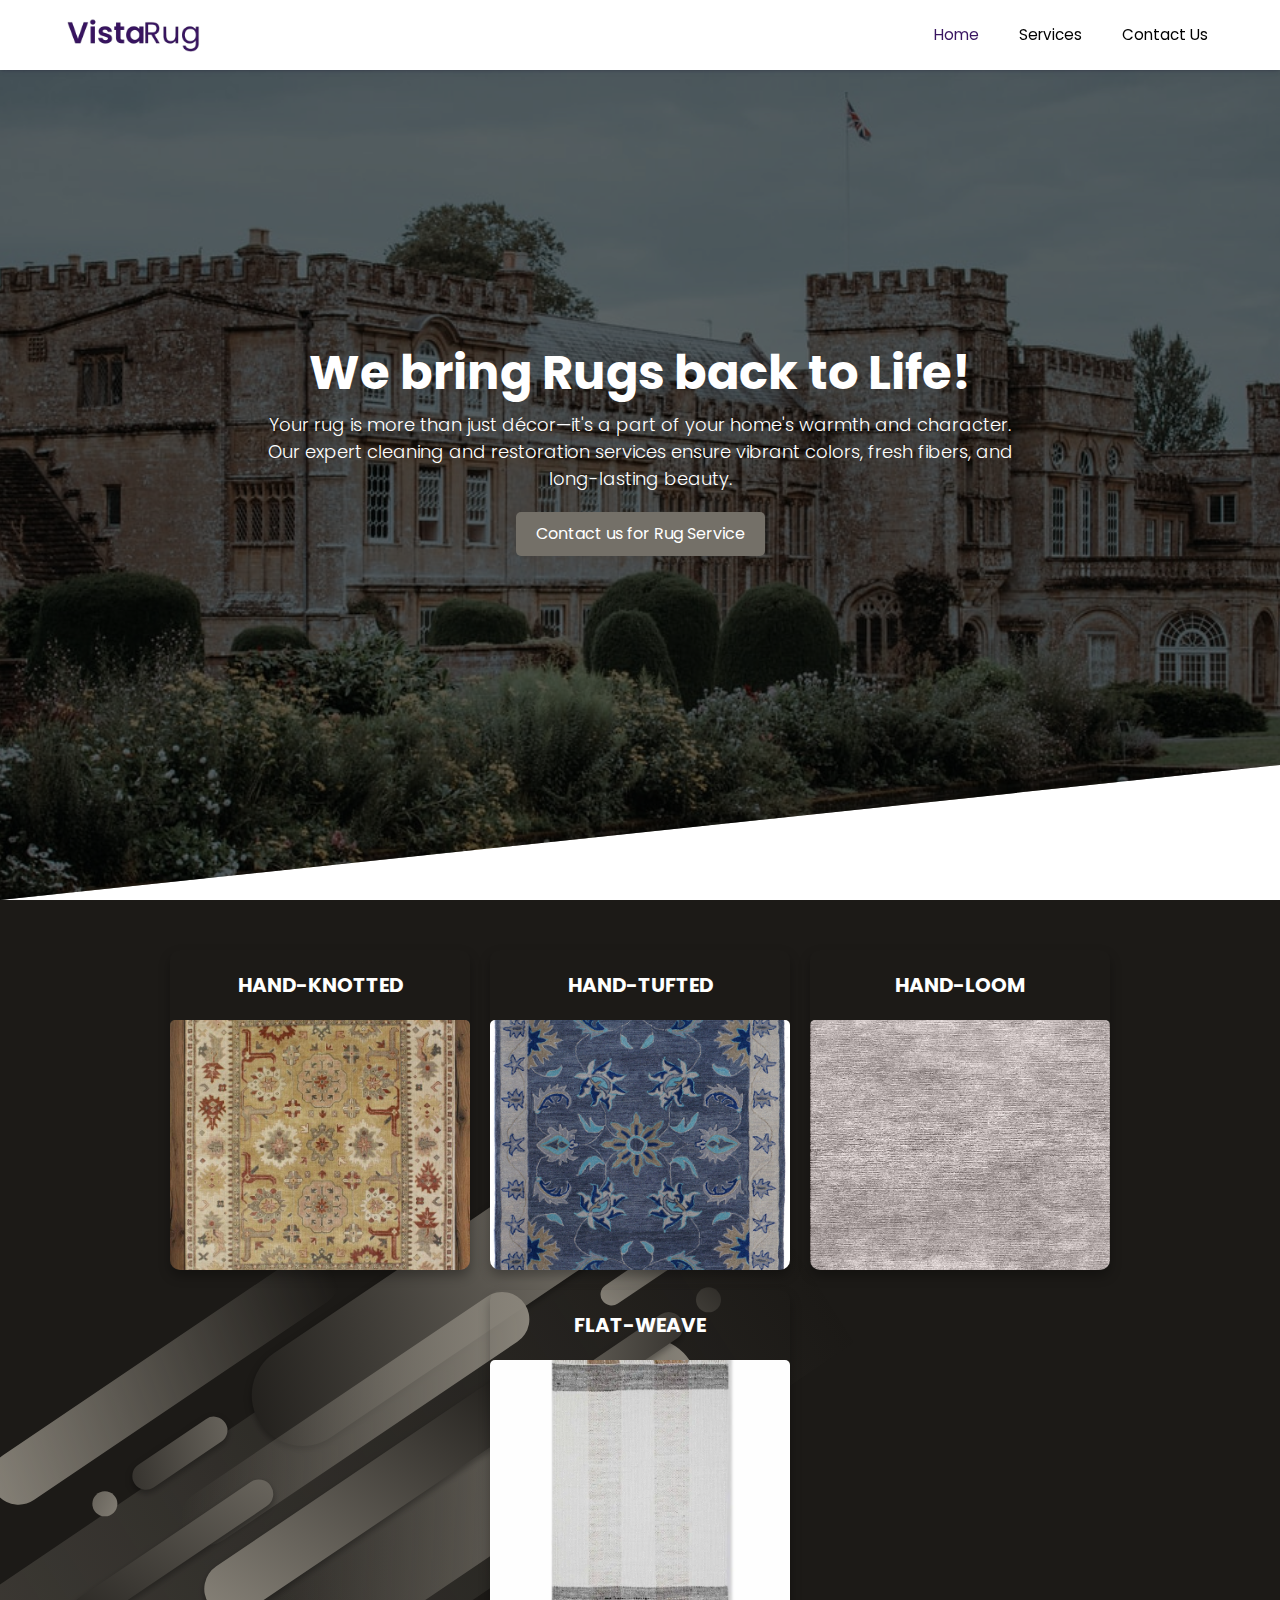
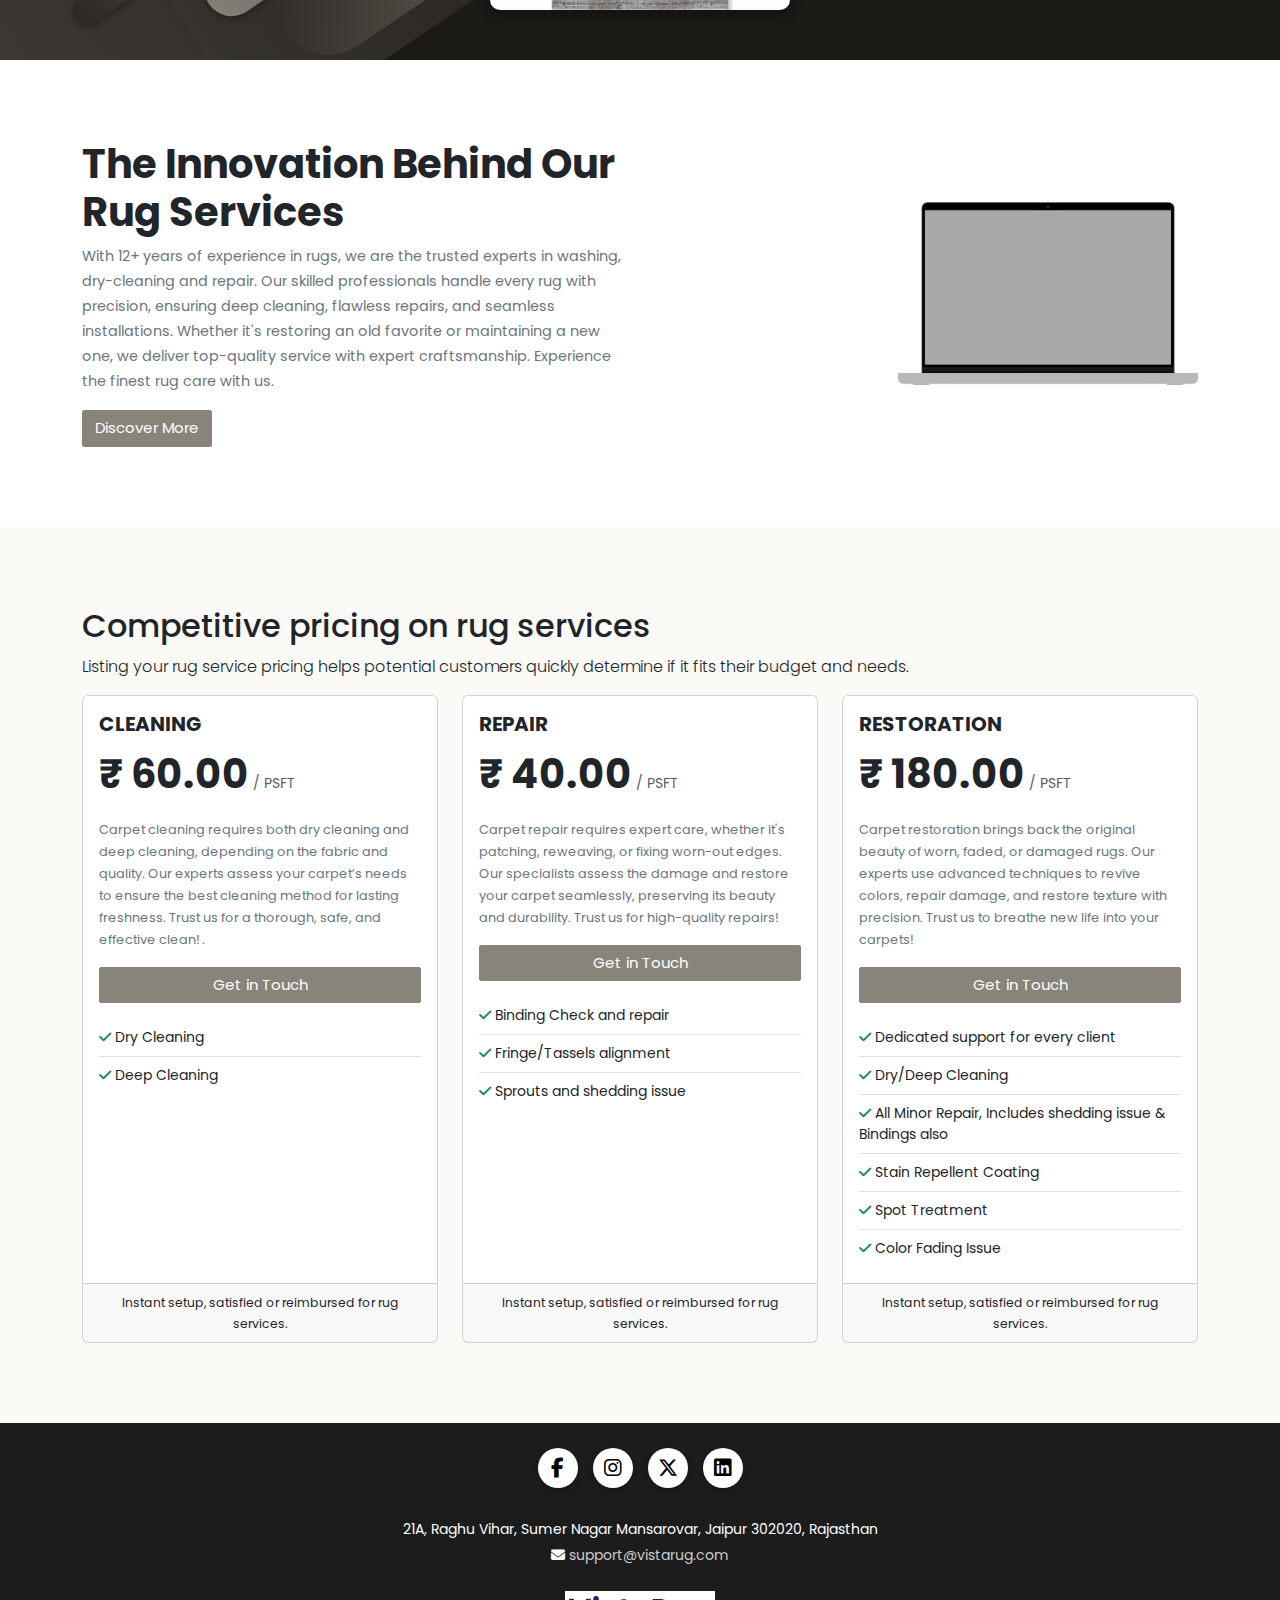
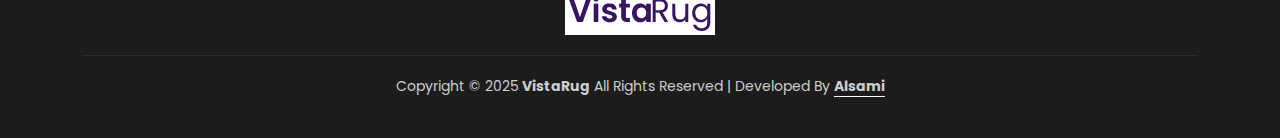
<file: index.html>
<!DOCTYPE html>
<html lang="en">
<head>
    <meta charset="UTF-8">
    <meta name="viewport" content="width=device-width, initial-scale=1.0">
    <meta name="description" content="Expert rug cleaning, repair, and restoration in Jaipur. Breathe new life into your rugs with precision care. Contact VistaRug today!">
<meta name="keywords" content="VistaRug, Rug Cleaning, Rug Repair, Rug Restoration, Jaipur, Hand-Knotted Rugs, Hand-Tufted Rugs, Hand-Loom Rugs, Flat-Weave Rugs">
<meta name="author" content="Alsami">
<meta name="theme-color" content="#FFFFFF">
<meta property="og:title" content="VistaRug - Expert Rug Cleaning in Jaipur">
<meta property="og:site_name" content="VistaRug">
<meta property="og:description" content="Professional rug cleaning, repair, and restoration services.">
<meta property="og:image" content="images/vistarug-removebg-preview.png">
<meta property="og:url" content="https://vistarug.com/">
<meta name="google-site-verification" content="Gro6vEKkK1hg8rFdFx6NwFJE3o3LlxOHW-btgRutUyU" />
<meta name="msvalidate.01" content="47684F4A99FB87DB99407596E47FE3A7" />
<meta property="og:type" content="website">
<title>VistaRug</title>
<link rel="icon" type="image/x-icon" href="/favicon.ico">
    <link rel="stylesheet" href="css/style.css">
    <link rel="stylesheet" href="css/bootstrap/css/bootstrap.min.css">
    <link rel="stylesheet" href="https://cdnjs.cloudflare.com/ajax/libs/font-awesome/6.7.2/css/all.min.css" integrity="sha512-Evv84Mr4kqVGRNSgIGL/F/aIDqQb7xQ2vcrdIwxfjThSH8CSR7PBEakCr51Ck+w+/U6swU2Im1vVX0SVk9ABhg==" crossorigin="anonymous" referrerpolicy="no-referrer" />

<!-- Google tag (gtag.js) -->
<script async src="https://www.googletagmanager.com/gtag/js?id=G-4F8YM36SGF"></script>
<script>
  window.dataLayer = window.dataLayer || [];
  function gtag(){dataLayer.push(arguments);}
  gtag('js', new Date());

  gtag('config', 'G-4F8YM36SGF');
</script>

    <!-- seo -->
    <script type="application/ld+json">
        {
          "@context": "https://schema.org",
          "@type": "LocalBusiness",
          "name": "VistaRug",
          "description": "Expert rug cleaning, repair, and restoration services in Jaipur.",
          "url": "https://vistarug.com",
          "telephone": "+91-XXXXXXXXXX",
          "address": {
            "@type": "PostalAddress",
            "streetAddress": "21A, Raghu Vihar, Sumer Nagar Mansarovar, Jaipur 302020, Rajasthan",
            "addressLocality": "Jaipur",
            "addressRegion": "Rajasthan",
            "postalCode": "302020",
            "addressCountry": "IN"
          },
          "openingHours": "Mo-Sa 09:00-18:00",
          "image": "images/vistarug-removebg-preview.png"
          
        }
        </script>
        
</head>
<body>

    <!-- navbar start -->
    <nav>
        <div class="logo">
            <a href="/">  <img src="images/vistarug-removebg-preview.png" loading="lazy" alt="logo" /> </a>
          
        </div>
        <ul>
          <li>
            <a href="/" class="active-link">Home</a>
          </li>
          <li>
            <a href="services.html">Services</a>
          </li>
         
          <li>
            <a href="contact-us.html">Contact Us</a>
          </li>
        </ul>
        <div class="hamburger" aria-expanded="false" aria-controls="menu">
          <span class="line"></span>
          <span class="line"></span>
          <span class="line"></span>
        </div>
      </nav>
      <div class="menubar">
        <div class="logo-mobile">
            <img src="images/vistarug.svg" loading="lazy" alt="logo" />
            
          </div>
        <ul>
          <li>
            <a href="/" class="active-link">Home</a>
          </li>
          <li>
            <a href="services.html">Services</a>
          </li>
         
          <li>
            <a href="contact-us.html">Contact Us</a>
          </li>
        </ul>
      </div>
    <!-- navbar end -->
    
<!-- hero section start -->

<section class="hero">
    <div class="hero-content">
        <h1>We bring Rugs back to Life!</h1>
        <p>Your rug is more than just décor—it's a part of your home's warmth and character. Our expert cleaning and restoration services ensure vibrant colors, fresh fibers, and long-lasting beauty.</p>
        <a href="contact-us.html" class="cta-button">Contact us for Rug Service</a>
    </div>
</section>
<!-- hero section end -->


<!-- rugs start -->
 <div class="rug-carpet">
<div class="container-rugs">
    <div class="card-rugs">
        <div class="title">HAND-KNOTTED</div>
        <img src="images/hand-knotted.jpg" loading="lazy" alt="Hand-Knotted Rug">
    </div>
    <div class="card-rugs">
        <div class="title">HAND-TUFTED</div>
        <img src="images/hand-tufted.jpg" loading="lazy" alt="Hand-Tufted Rug">
    </div>
    <div class="card-rugs">
        <div class="title">HAND-LOOM</div>
        <img src="images/hand-loom.jpg" loading="lazy" alt="Hand-Loom Rug">
    </div>
    <div class="card-rugs">
        <div class="title">FLAT-WEAVE</div>
        <img src="images/flat-weave.webp" loading="lazy" alt="Flat-Weave Rug">
    </div>
</div>
</div>
<!-- rugs end -->


<!-- rugs services start-->
<section class="rug-section">
    <div class="container">
        <div class="row align-items-center">
            <div class="col-md-6">
                <h2>The Innovation Behind Our Rug Services</h2>
                <p>
                    With 12+ years of experience in rugs, we are the trusted experts in washing, dry-cleaning and repair. 
                    Our skilled professionals handle every rug with precision, ensuring deep cleaning, flawless repairs, 
                    and seamless installations. Whether it's restoring an old favorite or maintaining a new one, we deliver 
                    top-quality service with expert craftsmanship. Experience the finest rug care with us.
                </p>
                <a href="services.html" class="btn btn-custom">Discover More</a>
            </div>
            <div class="col-md-6 text-end">
                <img src="images/macbook_front.png" loading="lazy" alt="Laptop with Chart" class="rug-image">
            </div>
        </div>
    </div>
</section>

<!-- rugs services end -->




<!-- pricing start -->

 <section class="pricing">
 <div class="container">
    
     <div class="row gap-4 gap-lg-0">
        <div>
            <h3>Competitive pricing on rug services</h3>
            <p class="lead">Listing your rug service pricing helps potential customers quickly determine
                if it fits their budget and needs.</p>
        </div>
         <div class="col-lg-4">
             <div class="card h-100 my-0">
                 <div class="card-body">
                     <h5 class="card-title">CLEANING</h5>
                     <div class="my-2">
                         <strong class="h2-fs">₹ 60.00</strong> <small class="text-muted">/
                             PSFT</small>
                     </div>
                     <p class="card-text small">Carpet cleaning requires both dry cleaning and deep
                         cleaning, depending on the fabric and quality. Our experts assess your
                         carpet’s needs to ensure the best cleaning method for lasting freshness.
                         Trust us for a thorough, safe, and effective clean!

                         .</p>
                     <a href="contact-us.html" class="btn btn-outline-primary w-100 mb-3 touch-btn">Get in Touch</a>
                     <ul class="list-group list-group-flush text-start price-services">
                         <li class="list-group-item px-0 bg-transparent text-reset"><i
                                 class="fa fa-check text-success" role="img"></i> Dry Cleaning</li>
                         <li class="list-group-item px-0 bg-transparent text-reset"><i
                                 class="fa fa-check text-success" role="img"></i> Deep Cleaning</li>
                     </ul>
                 </div>
                 <div class="card-footer text-center">
                     <small class="text-center">Instant setup, satisfied or reimbursed for rug
                         services.</small>
                 </div>
             </div>
         </div>
         <div class="col-lg-4">
             <div class="card h-100 my-0">
                 <div class="card-body">
                     <h5 class="card-title">REPAIR</h5>
                     <div class="my-2">
                         <strong class="h2-fs">₹ 40.00</strong> <small class="text-muted">/
                             PSFT</small>
                     </div>
                     <p class="card-text small">
                         Carpet repair requires expert care, whether it's patching, reweaving, or
                         fixing worn-out edges. Our specialists assess the damage and restore your
                         carpet seamlessly, preserving its beauty and durability. Trust us for
                         high-quality repairs!

                     </p>
                     <a href="contact-us.html" class="btn btn-primary w-100 mb-3 touch-btn">Get in Touch</a>
                     <ul class="list-group list-group-flush text-start price-services">
                         <li class="list-group-item px-0 bg-transparent text-reset"><i
                                 class="fa fa-check text-success" role="img"></i> Binding Check and
                             repair</li>
                         <li class="list-group-item px-0 bg-transparent text-reset"><i
                                 class="fa fa-check text-success" role="img"></i> Fringe/Tassels
                             alignment </li>
                         <li class="list-group-item px-0 bg-transparent text-reset"><i
                                 class="fa fa-check text-success" role="img"></i> Sprouts and
                             shedding issue</li>

                     </ul>
                 </div>
                 <div class="card-footer text-center">
                     <small class="text-center">Instant setup, satisfied or reimbursed for rug
                         services.</small>
                 </div>
             </div>
         </div>
         <div class="col-lg-4">
             <div class="card h-100 my-0">
                 <div class="card-body">
                     <h5 class="card-title">RESTORATION</h5>
                     <div class="my-2">
                         <strong class="h2-fs">₹ 180.00</strong> <small class="text-muted">/
                             PSFT</small>
                     </div>
                     <p class="card-text small">
                         Carpet restoration brings back the original beauty of worn, faded, or
                         damaged rugs. Our experts use advanced techniques to revive colors, repair
                         damage, and restore texture with precision. Trust us to breathe new life
                         into your carpets!

                     </p>
                     <a href="contact-us.html" class="btn btn-outline-primary w-100 mb-3 touch-btn">Get in Touch</a>
                     <ul class="list-group list-group-flush text-start price-services">
                         <li class="list-group-item px-0 bg-transparent text-reset"><i
                                 class="fa fa-check text-success" role="img"></i> Dedicated support
                             for every client</li>
                         <li class="list-group-item px-0 bg-transparent text-reset"><i
                                 class="fa fa-check text-success" role="img"></i> Dry/Deep Cleaning
                         </li>
                         <li class="list-group-item px-0 bg-transparent text-reset"><i
                                 class="fa fa-check text-success" role="img"></i> All Minor Repair,
                             Includes shedding issue & Bindings also</li>
                         <li class="list-group-item px-0 bg-transparent text-reset"><i
                                 class="fa fa-check text-success" role="img"></i> Stain Repellent
                             Coating</li>
                         <li class="list-group-item px-0 bg-transparent text-reset"><i role="img"
                                 class="fa fa-check text-success"></i> Spot Treatment</li>
                         <li class="list-group-item px-0 bg-transparent text-reset"><i
                                 class="fa fa-check text-success" role="img"></i> Color Fading Issue
                         </li>
                     </ul>
                 </div>
                 <div class="card-footer text-center">
                     <small class="text-center">Instant setup, satisfied or reimbursed for rug
                         services.</small>
                 </div>
             </div>
         </div>
     </div>
 </div>
</section>
<!-- pricing end -->


<!-- footer start -->
<footer class="footer">
    <div class="container">
    <section class="footer-content">
        <div class="social-icons">
            <a href="javascript:void(0);" class="social-icon" target="_blank">
                <i class="fa-brands fa-facebook-f"></i>
            </a>
            <a href="javascript:void(0);" class="social-icon" target="_blank">
                <i class="fa-brands fa-instagram"></i>
            </a>
            <a href="javascript:void(0);" class="social-icon" target="_blank">
                <i class="fa-brands fa-x-twitter"></i>
            </a>
            <a href="javascript:void(0);" class="social-icon" target="_blank">
                <i class="fa-brands fa-linkedin"></i>
            </a>
        </div>
        <div class="mt-3">
        <p class="address">
            21A, Raghu Vihar, Sumer Nagar Mansarovar, Jaipur 302020, Rajasthan
        </p>
        <p class="email">
            <i class="fa fa-envelope"></i> <a href="mailto:support@vistarug.com">support@vistarug.com</a>
        </p>
    </div>
    </section>
    <div class="footer-logo">
        
            <img src="images/vistarug.svg" loading="lazy" alt="VistaRug Logo" class="footer-logo-img">
      
    </div>
    <div class="footer-bottom">
        <p>Copyright © 2025 <a href="/" style="font-weight: bold;">VistaRug</a> All Rights Reserved | Developed By <a href="https://alsami-portfolio.netlify.app/" target="_blank" class="sami">Alsami</a></p>
        
    </div>
</div>
</footer>

<!-- footer end -->
<script src="css/bootstrap/js/bootstrap.bundle.min.js"></script>
    <script src="js/main.js" defer></script>
</body>
</html>
</file>
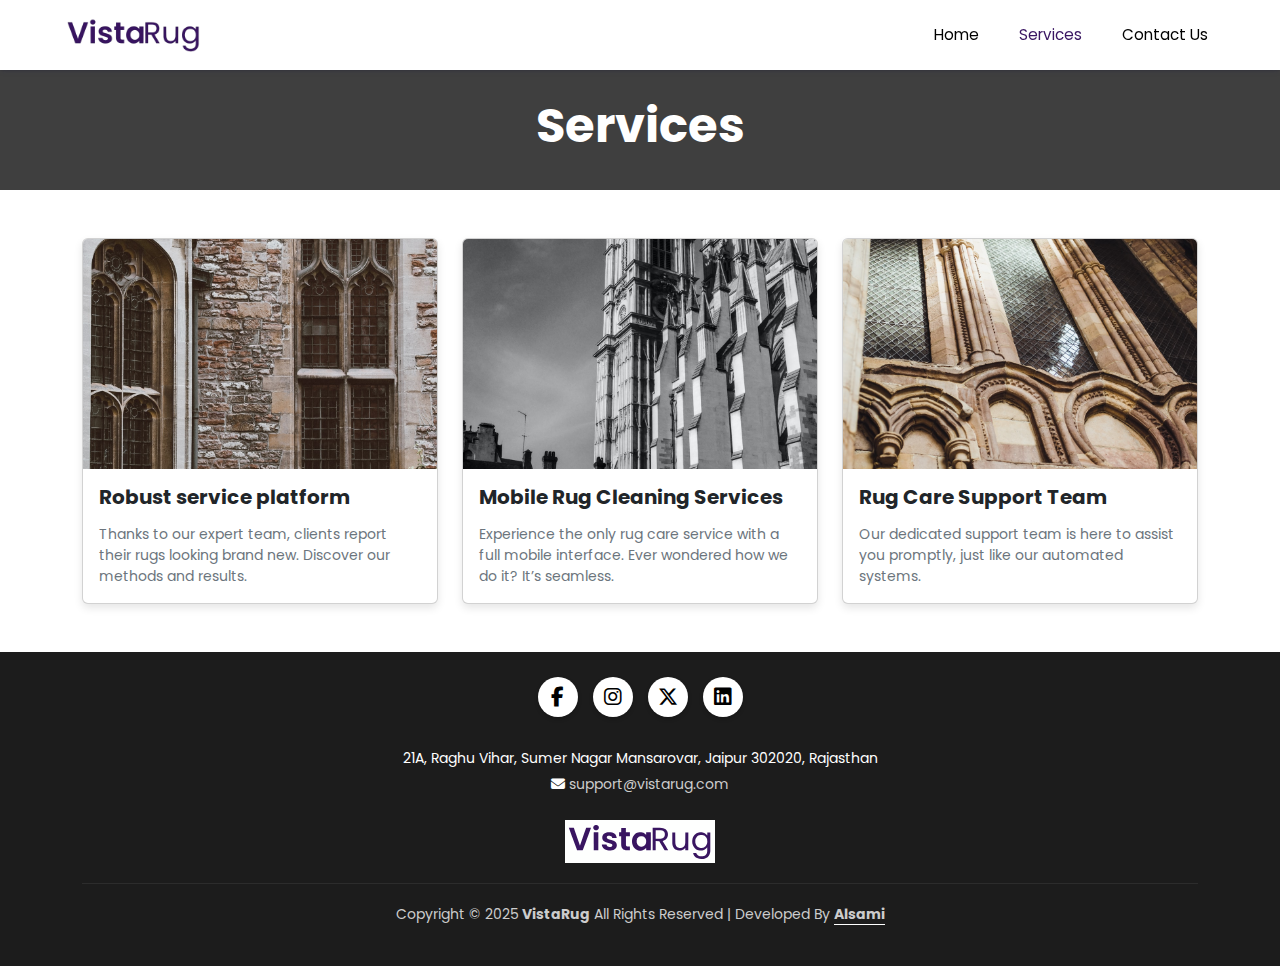
<file: services.html>
<!DOCTYPE html>
<html lang="en">
<head>
    <meta charset="UTF-8">
    <meta name="viewport" content="width=device-width, initial-scale=1.0">
    <meta name="description" content="Expert rug cleaning, repair, and restoration in Jaipur. Breathe new life into your rugs with precision care. Contact VistaRug today!">
    <meta name="keywords" content="VistaRug, Rug Cleaning, Rug Repair, Rug Restoration, Jaipur, Hand-Knotted Rugs, Hand-Tufted Rugs, Hand-Loom Rugs, Flat-Weave Rugs">
    <meta name="author" content="Alsami">
    <meta name="theme-color" content="#FFFFFF">
    <meta property="og:title" content="VistaRug - Expert Rug Cleaning in Jaipur">
    <meta property="og:site_name" content="VistaRug">
    <meta property="og:description" content="Professional rug cleaning, repair, and restoration services.">
    <meta property="og:image" content="images/vistarug-removebg-preview.png">
    <meta property="og:url" content="https://vistarug.com/">
    <meta name="google-site-verification" content="Gro6vEKkK1hg8rFdFx6NwFJE3o3LlxOHW-btgRutUyU" />
    <meta property="og:type" content="website">
    <title>Services | VistaRug</title>
    <link rel="icon" type="image/x-icon" href="/favicon.ico">
    <link rel="stylesheet" href="css/style.css">
    <link rel="stylesheet" href="css/bootstrap/css/bootstrap.min.css">
    <link rel="stylesheet" href="https://cdnjs.cloudflare.com/ajax/libs/font-awesome/6.7.2/css/all.min.css" integrity="sha512-Evv84Mr4kqVGRNSgIGL/F/aIDqQb7xQ2vcrdIwxfjThSH8CSR7PBEakCr51Ck+w+/U6swU2Im1vVX0SVk9ABhg==" crossorigin="anonymous" referrerpolicy="no-referrer" />

   <!-- Google tag (gtag.js) -->
<script async src="https://www.googletagmanager.com/gtag/js?id=G-4F8YM36SGF"></script>
<script>
  window.dataLayer = window.dataLayer || [];
  function gtag(){dataLayer.push(arguments);}
  gtag('js', new Date());

  gtag('config', 'G-4F8YM36SGF');
</script>
</head>
<body>

    <!-- navbar start -->
    <nav>
        <div class="logo">
        <a href="index.html">  <img src="images/vistarug-removebg-preview.png" alt="logo" /> </a>
          
        </div>
        <ul>
          <li>
            <a href="index.html">Home</a>
          </li>
          <li>
            <a href="services.html" class="active-link">Services</a>
          </li>
         
          <li>
            <a href="contact-us.html">Contact Us</a>
          </li>
        </ul>
        <div class="hamburger">
          <span class="line"></span>
          <span class="line"></span>
          <span class="line"></span>
        </div>
      </nav>
      <div class="menubar">
        <div class="logo-mobile">
            <img src="images/vistarug.svg" alt="logo" />
            
          </div>
        <ul>
          <li>
            <a href="index.html">Home</a>
          </li>
          <li>
            <a href="services.html" class="active-link">Services</a>
          </li>
         
          <li>
            <a href="contact-us.html">Contact Us</a>
          </li>
        </ul>
      </div>
    <!-- navbar end -->

<!-- main start -->
<section class="contact-section">
  <h1>Services</h1>
</section>

<div class="container my-5">
    <div class="row g-4">
      <div class="col-md-4">
        <div class="card custom-card h-100">
          <img src="images/service1.jpg" class="card-img-top" alt="Image 1">
          <div class="card-body">
            <h5 class="card-title">Robust service platform</h5>
            <p class="card-text">Thanks to our expert team, clients report their rugs looking brand new. Discover our methods and results.</p>
          </div>
        </div>
      </div>
      <div class="col-md-4">
        <div class="card custom-card h-100">
          <img src="images/service2.jpg" class="card-img-top" alt="Image 2">
          <div class="card-body">
            <h5 class="card-title">Mobile Rug Cleaning Services</h5>
            <p class="card-text">Experience the only rug care service with a full mobile interface. Ever wondered how we do it? It’s seamless.</p>
          </div>
        </div>
      </div>
      <div class="col-md-4">
        <div class="card custom-card h-100">
          <img src="images/service3.jpg" class="card-img-top" alt="Image 3">
          <div class="card-body">
            <h5 class="card-title">Rug Care Support Team</h5>
            <p class="card-text">Our dedicated support team is here to assist you promptly, just like our automated systems.</p>
          </div>
        </div>
      </div>
    </div>
  </div>
  


<!-- main end -->





    
<!-- footer start -->
<footer class="footer">
    <div class="container">
    <section class="footer-content">
        <div class="social-icons">
            <a href="javascript:void(0);" class="social-icon" target="_blank">
                <i class="fa-brands fa-facebook-f"></i>
            </a>
            <a href="javascript:void(0);" class="social-icon" target="_blank">
                <i class="fa-brands fa-instagram"></i>
            </a>
            <a href="javascript:void(0);" class="social-icon" target="_blank">
                <i class="fa-brands fa-x-twitter"></i>
            </a>
            <a href="javascript:void(0);" class="social-icon" target="_blank">
                <i class="fa-brands fa-linkedin"></i>
            </a>
        </div>
        <div class="mt-3">
        <p class="address">
            21A, Raghu Vihar, Sumer Nagar Mansarovar, Jaipur 302020, Rajasthan
        </p>
        <p class="email">
            <i class="fa fa-envelope"></i> <a href="mailto:support@vistarug.com">support@vistarug.com</a>
        </p>
    </div>
    </section>
    <div class="footer-logo">
        
            <img src="images/vistarug.svg" alt="VistaRug Logo" class="footer-logo-img">
      
    </div>
    <div class="footer-bottom">
        <p>Copyright © 2025 <a href="index.html" style="font-weight: bold;">VistaRug</a> All Rights Reserved | Developed By <a href="https://alsami-portfolio.netlify.app/" target="_blank" class="sami">Alsami</a></p>
        
    </div>
</div>
</footer>

<!-- footer end -->
<script src="css/bootstrap/js/bootstrap.bundle.min.js"></script>
    <script src="js/main.js"></script>
</body>
</html>
</file>
<file: css/style.css>
@import url("https://fonts.googleapis.com/css2?family=Poppins:ital,wght@0,300;0,400;0,500;0,600;0,700;1,300;1,400;1,500;1,600;1,700&display=swap");



body {
    padding: 0;
    margin: 0;
    font-family: "Poppins", sans-serif !important;
}

nav {
    padding: 15px 5%;
    display: flex;
    justify-content: space-between;
    align-items: center;
    background-color: white;
    box-shadow: rgba(50, 50, 93, 0.25) 0px 2px 5px -1px,
        rgba(0, 0, 0, 0.3) 0px 1px 3px -1px;
    z-index: 1;
    position: fixed;
    top: 0;
    left: 0;
    width: 100%;
}

nav .logo {
    display: flex;
    align-items: center;
}

nav .logo img {
    height: 40px;
    width: auto;
    margin-right: 10px;
}


.logo-mobile img {
    height: 40px;
    width: auto;
    margin-right: 10px;
    margin-bottom: 20px;
   

}


nav ul {
    list-style: none;
    display: flex;
    margin: 0;
}

nav ul li {
    margin-left: 1.5rem;
}

nav ul li a {
    text-decoration: none;
    color: #000;
    font-size: 95%;
    font-weight: 400;
    padding: 4px 8px;
    border-radius: 5px;
    transition: all 0.3s;
}

nav ul li a:hover {
    background-color: #f5f5f5;
}

.active-link{
    color: #391561;
}

.hamburger {
    display: none;
    cursor: pointer;
}

.hamburger .line {
    width: 25px;
    height: 1px;
    background-color: #1f1f1f;
    display: block;
    margin: 7px auto;
    transition: all 0.3s ease-in-out;
}

.hamburger-active {
    transition: all 0.3s ease-in-out;
    transition-delay: 0.6s;
    transform: rotate(45deg);
}

.hamburger-active .line:nth-child(2) {
    width: 0px;
}

.hamburger-active .line:nth-child(1),
.hamburger-active .line:nth-child(3) {
    transition-delay: 0.3s;
}

.hamburger-active .line:nth-child(1) {
    transform: translateY(12px);
}

.hamburger-active .line:nth-child(3) {
    transform: translateY(-5px) rotate(90deg);
}

.menubar {
    position: fixed;
    top: 0;
    left: -60%;
    display: flex;
    /* justify-content: center; */
    align-items: flex-start;
    flex-direction: column;
    width: 55%;
    height: 100vh;
    padding: 5% 10px;
    background: rgba(255, 255, 255);
    transition: all 0.5s ease-in;
    z-index: 2;
    
}

.active {
    left: 0;
    box-shadow: rgba(149, 157, 165, 0.2) 0px 8px 24px;
}

.menubar ul {
    padding: 0;
    list-style: none;
    padding-top: 20px;
}

.menubar ul li {
    margin-bottom: 32px;
   
}

.menubar ul li a {
    text-decoration: none;
    color: #000;
    font-size: 95%;
    font-weight: 400;
    padding: 5px 10px;
    border-radius: 5px;
}

.menubar ul li a:hover {
    background-color: #f5f5f5;
}

@media screen and (max-width: 790px) {
    .hamburger {
        display: block;
    }

    nav ul {
        display: none;
    }

}



/* hero section start */

.hero {
    position: relative;
    width: 100%;
    height: 100vh;
    background: url('/images/hero-cover.jpg') no-repeat center center/cover;
    display: flex;
    justify-content: center;
    align-items: center;
    color: #fff;
    text-align: center;
    clip-path: polygon(0 0, 100% 0, 100% 85%, 0 100%);
    overflow: hidden;
}

.hero::before {
    content: '';
    position: absolute;
    top: 0;
    left: 0;
    width: 100%;
    height: 100%;
    background: rgba(0, 0, 0, 0.6);
    /* Adjust darkness level here */
    z-index: 1;
}

.hero-content {
    position: relative;
    z-index: 2;
    max-width: 800px;
    padding: 20px;
}

.hero h1 {
    font-size: 3em;
    font-weight: bold;
    margin-bottom: 10px;
}

.hero p {
    font-size: 1.125rem;
    font-weight: 300;
    margin-bottom: 20px;
}

.cta-button {
    display: inline-block;
    padding: 10px 20px;
    background-color: #747068;
    color: #fff;
    text-decoration: none;
    border-radius: 5px;
    transition: background 0.3s ease;
}

.cta-button:hover {
    background-color: #8b7d6e;
}

/* Responsive Design */
@media (max-width: 768px) {
    .hero h1 {
        font-size: 2.5em;
    }

    .hero p {
        font-size: 1em;
    }
}


/* hero end */



/* rug start */

.rug-carpet {

    background-image: url(/images/shape.svg);
    background-position: bottom;
    background-size: 100% auto;
    background-repeat: no-repeat no-repeat;
   
    min-height: 70vh;
    display: flex;
    justify-content: center;
    align-items: center;
    padding: 50px 20px;
    background-color: #1C1A17;
}

.container-rugs {
    display: flex;
    flex-wrap: wrap;
    justify-content: center;
    gap: 20px;
   
}
.card-rugs {
    background: transparent;
    border-radius: 10px;
    overflow: hidden;
    width: 300px;
    text-align: center;
    transition: transform 0.3s;
    box-shadow: 0 6px 12px rgba(0, 0, 0, 0.3);
    /* backdrop-filter: blur(5px); */
}

.card-rugs:hover {
    transform: scale(1.05);
}

.card-rugs .title {
    padding: 10px;
    font-size: 20px;
    font-weight: bold;
    color: #fff;
   background: transparent;
    border-radius: 5px;
    margin: 10px 0; /* Gap between title and image */
}

.card-rugs img {
    width: 100%;
    height: 250px;
    object-fit: cover;
    display: block;
    border-radius: 5px;
}

@media (max-width: 768px) {
    .container-rugs {
        flex-direction: column;
        align-items: center;
    }
    .rug-carpet{
        background-image: none;
    }
}
/* rug end */

/* rugs services start */
.rug-section {
    /* background-color: #f9f9f9; */
    padding: 80px 0;
}
.rug-section h2 {
    font-weight: bold;
    font-size: 2.5rem;
}
.rug-section p {
    color: #6c757d;
    font-size: 0.9rem;
    line-height: 25px;
}
.rug-section .btn-custom {
    background-color: #89847A !important;
    border: 1px solid #89847A !important;
    color: white;
    border-radius: 2px;
    font-size: 15px;
    transition: all 0.3s;
}
.rug-section .btn-custom:hover {
    background-color: white !important;
    border: none;
    color: #89847A;
    border-radius: 2px;
    font-size: 15px;
}
.rug-image {
    max-width: 100%;
    width: 300px;
    height: auto;
}
@media (max-width: 768px) {
    .rug-image {
        width: 100%;
        margin-top: 50px;
    }

    .rug-section h2 {
       
        font-size: 1.8rem;
    }
    .rug-section p {
       
        font-size: 0.8rem;
        
    }
}
/* rugs services end */


/* pricing start  */

.pricing{
    background-color: #FBFAF7;
    padding: 80px 0px;
}

.pricing .lead{

    font-size: 1rem;
    font-weight: 300;
}


.pricing h3{
    font-size: 2rem;
    margin-bottom: 10px;
}

.pricing .h2-fs {
    font-size: 2.5rem;
 }
 
 .pricing .card-title{
    font-weight: 700;
 }

 .pricing .card-text{
    font-size: 0.8em;
    line-height: 22px;
 }

 .pricing .touch-btn{

    background-color: #89847A !important;
    border: 1px solid #89847A !important;
    color: white;
    border-radius: 2px;
    font-size: 15px;
    
 }

 .pricing .touch-btn:hover{

    background-color: white !important;
    border: none;
    color: #89847A;
    border-radius: 2px;
    font-size: 15px;
 }

 .pricing .price-services li{

    font-size: 14px;
 }

.pricing .card-footer{
    font-size: 0.875em;
}

@media (max-width: 768px) {
    .pricing .lead{

        font-size: 1rem;
        
    }
    
    
    .pricing h3{
        font-size: 1.5rem;
    }
}

/* pricing end  */


/* footer start */

.footer {
    background-color: #1c1c1c;
    color: #ccc;
    padding: 25px 0;
    text-align: center;
}

.footer-content {
    display: flex;
    flex-direction: column;
    align-items: center;
    justify-content: center;
    gap: 10px;
    
}

.social-icons {
    display: flex;
    gap: 15px;
    justify-content: center;
}

.social-icon {
    display: inline-block;
    background: #fff;
    color: #000;
    width: 40px;
    height: 40px;
    line-height: 40px;
    text-align: center;
    border-radius: 50%;
    text-decoration: none;
    font-size: 20px;
    box-shadow: 0 2px 4px rgba(0, 0, 0, 0.2);
    transition: transform 0.3s;
}



.address,
.email {
    margin: 5px 0;
    color: white;
    font-size: 14px;
}

.email a {
    color: #ccc;
    text-decoration: none;
}

.footer-logo {
    padding: 20px 0;
    border-bottom: 1px solid 
color-mix(in srgb, rgba(255, 255, 255, 0.7), transparent 90%);
}

.footer-logo-img {
    max-width: 150px;
    display: block;
    margin: 0 auto;
}

.footer-bottom {

    /* border-top: 1px solid #444; */
    margin-top: 20px;
    font-size: 14px;
    color: #ccc;
}

.footer-bottom a {
    color: #ccc;
    text-decoration: none;
}

.footer-bottom .sami {
    font-weight: bold;
   border-bottom: 1px solid white;
}


/* footer end */


/* scrollbar css */
/* ===== Scrollbar CSS ===== */
/* Firefox */

  
  /* Chrome, Edge, and Safari */
  *::-webkit-scrollbar {
    width: 6px; 
  }
  
  *::-webkit-scrollbar-track {
    background: #ffffff; 
  }
  
  *::-webkit-scrollbar-thumb {
    background-color: #89847A; 
    border-radius: 10px;
  }
  
  *::-webkit-scrollbar-thumb:hover {
    background-color: #89847A;
  }
  
  
  *::-webkit-scrollbar-corner {
    background: #89847A;
  }
/* scrollbar css end */



/* contact us start */

.contact-us{

    margin: 100px 0px;
}

.form-container {
    max-width: 800px;
}
.submit-btn {
    background-color: #8c837b !important;
    color: white !important;
    border: none;
    border-radius: 2px !important;
    font-size: 14px !important;
}

.submit-btn:hover {
    background-color: #6d665f !important;
}


.contact-section {
    /* background: url('/images/pages.jpg') no-repeat center center;
    background-size: cover; */
    background-color: #3F3F3F;
    height: 120px;
    display: flex;
    justify-content: center;
    align-items: center;
    text-align: start;
    color: white;
    margin-top: 70px;
    
}

.contact-section h1 {
    font-size: 3em;
    font-weight: bold;
}

.contact-us p{

    font-size: 1rem;
    font-weight: 300;
}


.contact-us label{
    font-size: 0.9rem;
}
.contact-us input{
    font-size: 0.9rem;
    outline: none; 
}

.contact-us input:focus{

    border-color: #8b7d6e; /* Custom border color on focus */
  box-shadow: none;
}

@media (min-width: 992px) {
    .margin-T{
        /* margin-left: 100px; */
        margin-left: 8.33333333%;
    }
}


.margin-T p{
    color: black;
    font-size: 0.9rem;
}


.margin-T  p i {
    margin-right: 5px; /* Adjust the space as needed */
}

.icon-text {
    display: inline; /* To ensure the text flows with the icon */
}

@media (max-width: 768px) {
.margin-B{

  margin-bottom: 1rem;
}
.margin-T{

  margin-top: 4rem !important;
  
}

.contact-us p{

    font-size: 0.9rem;
    
}
}
/* contact us end */


/* services start */

  .custom-card {
    border: 1px solid #e0e0e0;
    border-radius: 10px;
    box-shadow: 0 4px 8px rgba(0, 0, 0, 0.1);
    transition: transform 0.3s;
  }

  .custom-card:hover {
    transform: scale(1.02);
  }

  .card-img-top {
    border-top-left-radius: 10px;
    border-top-right-radius: 10px;
    height: 230px;
    object-fit: cover;
  }

  .card-title {
    font-weight: bold;
  }

  .card-text {
    color: #6c757d;
    font-size: 14px;
    margin-top: 15px;
  }
/* services end */

/* alert */

.custom-alert {
    position: fixed;
    top: 75px;
    right: 20px;
    padding: 3px 20px;
    background-color: #d4edda;
    color: #155724;
    border: 1px solid #c3e6cb;
    border-radius: 5px;
    z-index: 10000;
    
    opacity: 0;
    transition: opacity 0.5s ease-in-out;
    transform: translateX(100%);
            transition: transform 0.3s ease, opacity 0.3s ease;
}

.custom-alert.success {
    background-color: #32CD32;
    color: white;
    border-color: #c3e6cb;
}

.custom-alert.error {
    background-color: #FF0000;
    color: white;
    border-color: #f5c6cb;
}

.custom-alert.show {
    transform: translateX(0);
    opacity: 1;
}


/* Responsive Adjustments */
@media (max-width: 768px) {
    .custom-alert {
        top: 60px;
        right: 10px;
        max-width: 250px;
        font-size: 13px;
        padding: 6px 12px;
    }
}

@media (max-width: 480px) {
    .custom-alert {
        top: 50px;
        right: 5px;
        max-width: 200px;
        font-size: 12px;
        padding: 5px 10px;
    }
}

/* 404 start */
/* 404 Page Styles */
.error-container {
    display: flex;
    justify-content: center;
    align-items: center;
    min-height: 70vh;
    padding: 2rem;
    margin-top: 20px;
    text-align: center;
  }
  
  .error-content {
    max-width: 600px;
    padding: 2rem;
    border-radius: 10px;
    background-color: #fff;
  }
  
  .error-icon {
    font-size: 4rem;
    color: #ff6b6b;
    margin-bottom: 1rem;
  }
  
  .error-content h1 {
    font-size: 6rem;
    font-weight: 700;
    color: #333;
    margin: 0;
    line-height: 1;
  }
  
  .error-content h2 {
    font-size: 2rem;
    color: #555;
    margin-top: 0;
    margin-bottom: 1.5rem;
  }
  
  .error-content p {
    font-size: 1rem;
    color: #666;
    margin-bottom: 2rem;
  }
  
  .back-home-btn {
    display: inline-block;
    padding: 0.8rem 1.5rem;
    background-color: #89847A;
    color: white;
    text-decoration: none;
    border-radius: 5px;
    font-weight: 600;
    transition: background-color 0.3s ease;
  }
  
  .back-home-btn:hover {
    background-color: #8b7d6e;
  }
  
  /* Responsive adjustments */
  @media (max-width: 768px) {
    .error-content h1 {
      font-size: 4rem;
    }
  
    .error-content h2 {
      font-size: 1.5rem;
    }
  
    .error-icon {
      font-size: 3rem;
    }
  }
  
  @media (max-width: 480px) {
    .error-content {
      padding: 1.5rem;
    }
  
    .error-content h1 {
      font-size: 3rem;
    }
  
    .error-content h2 {
      font-size: 1.2rem;
    }
  }
  
  


/* 404 end */
</file>
